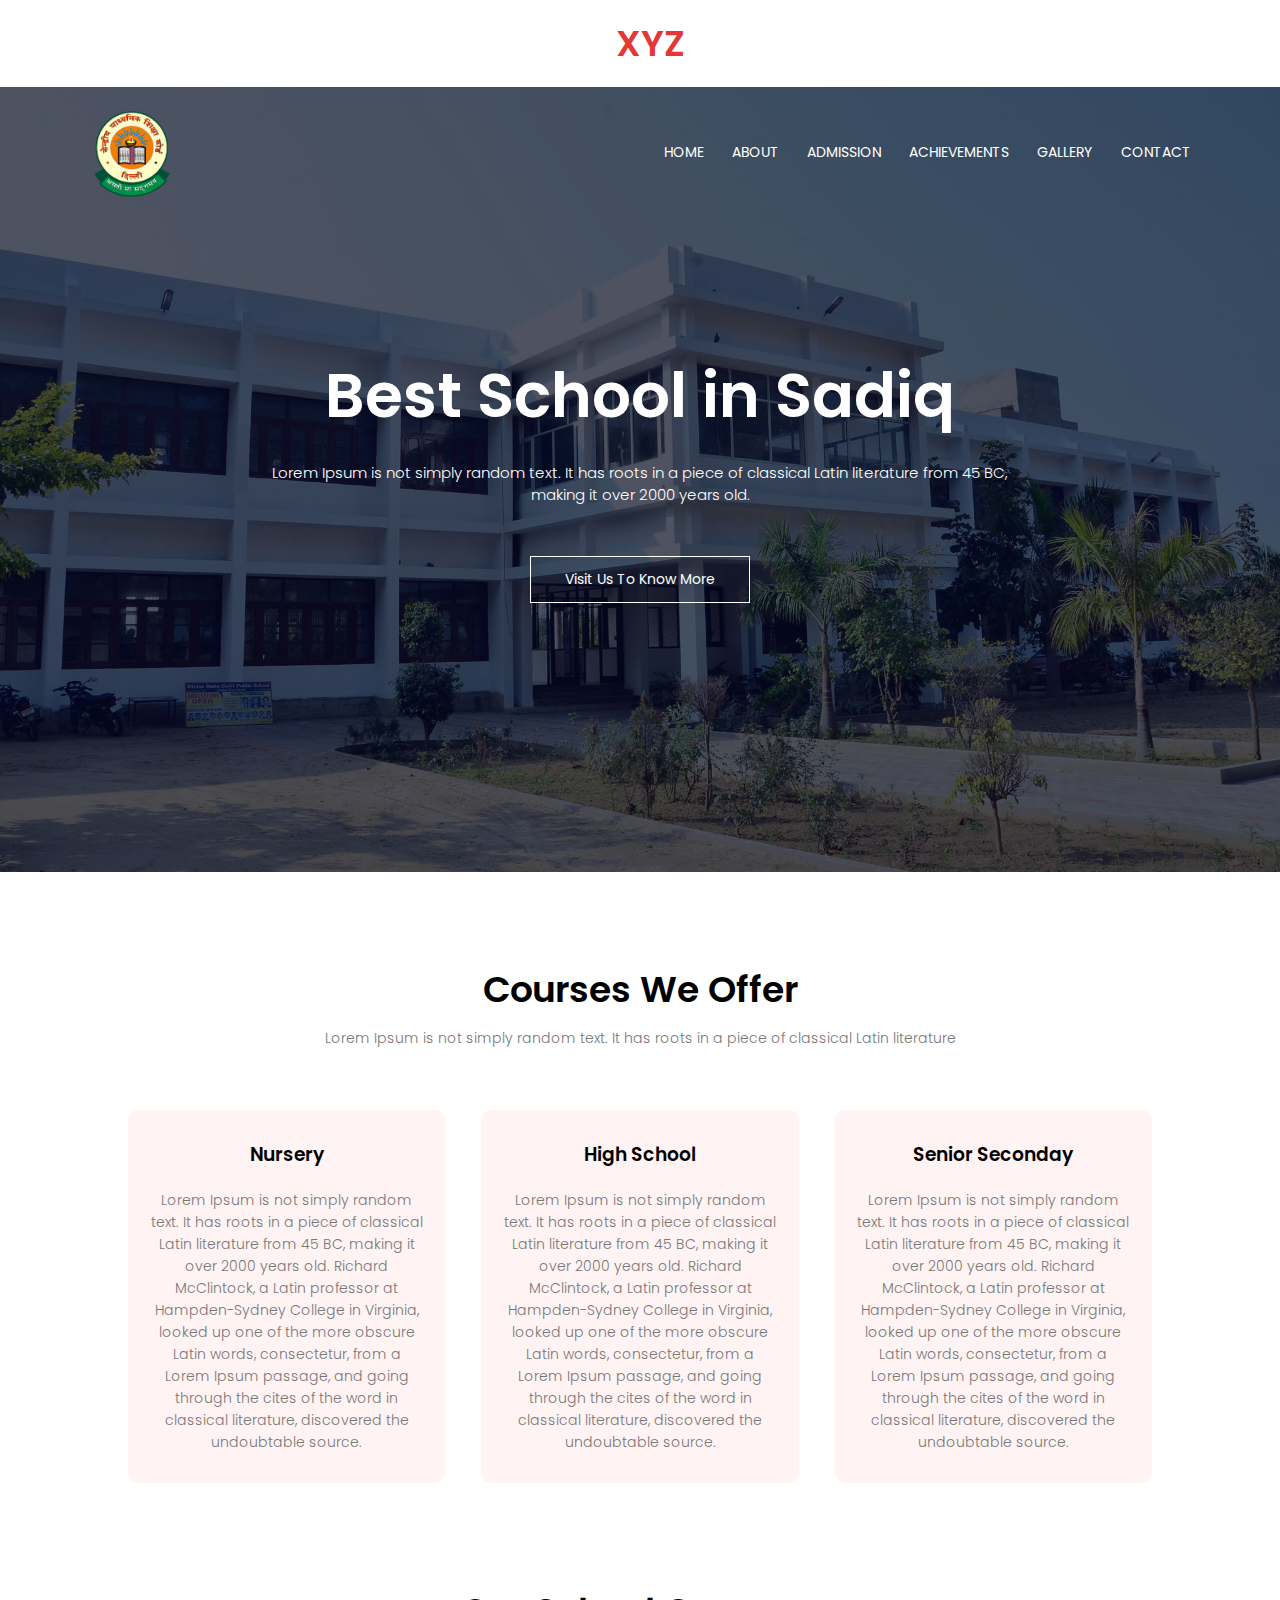
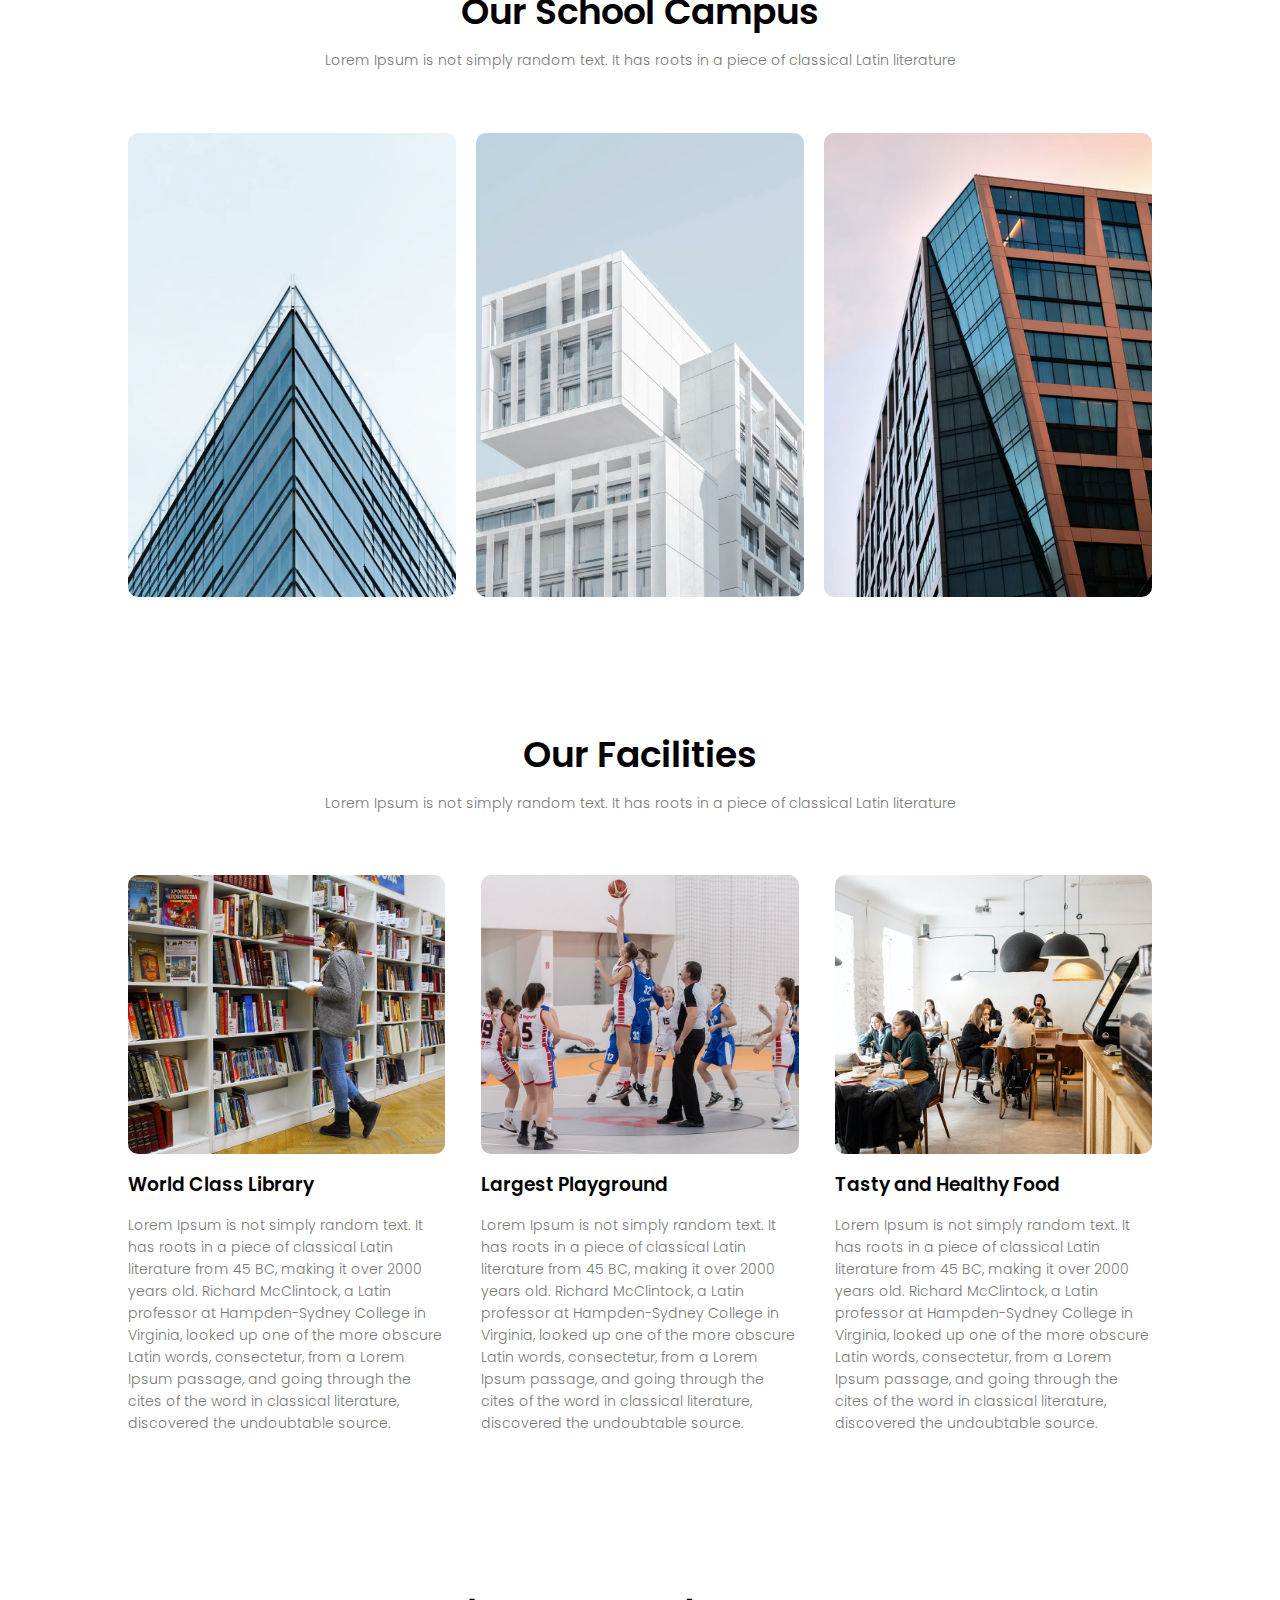
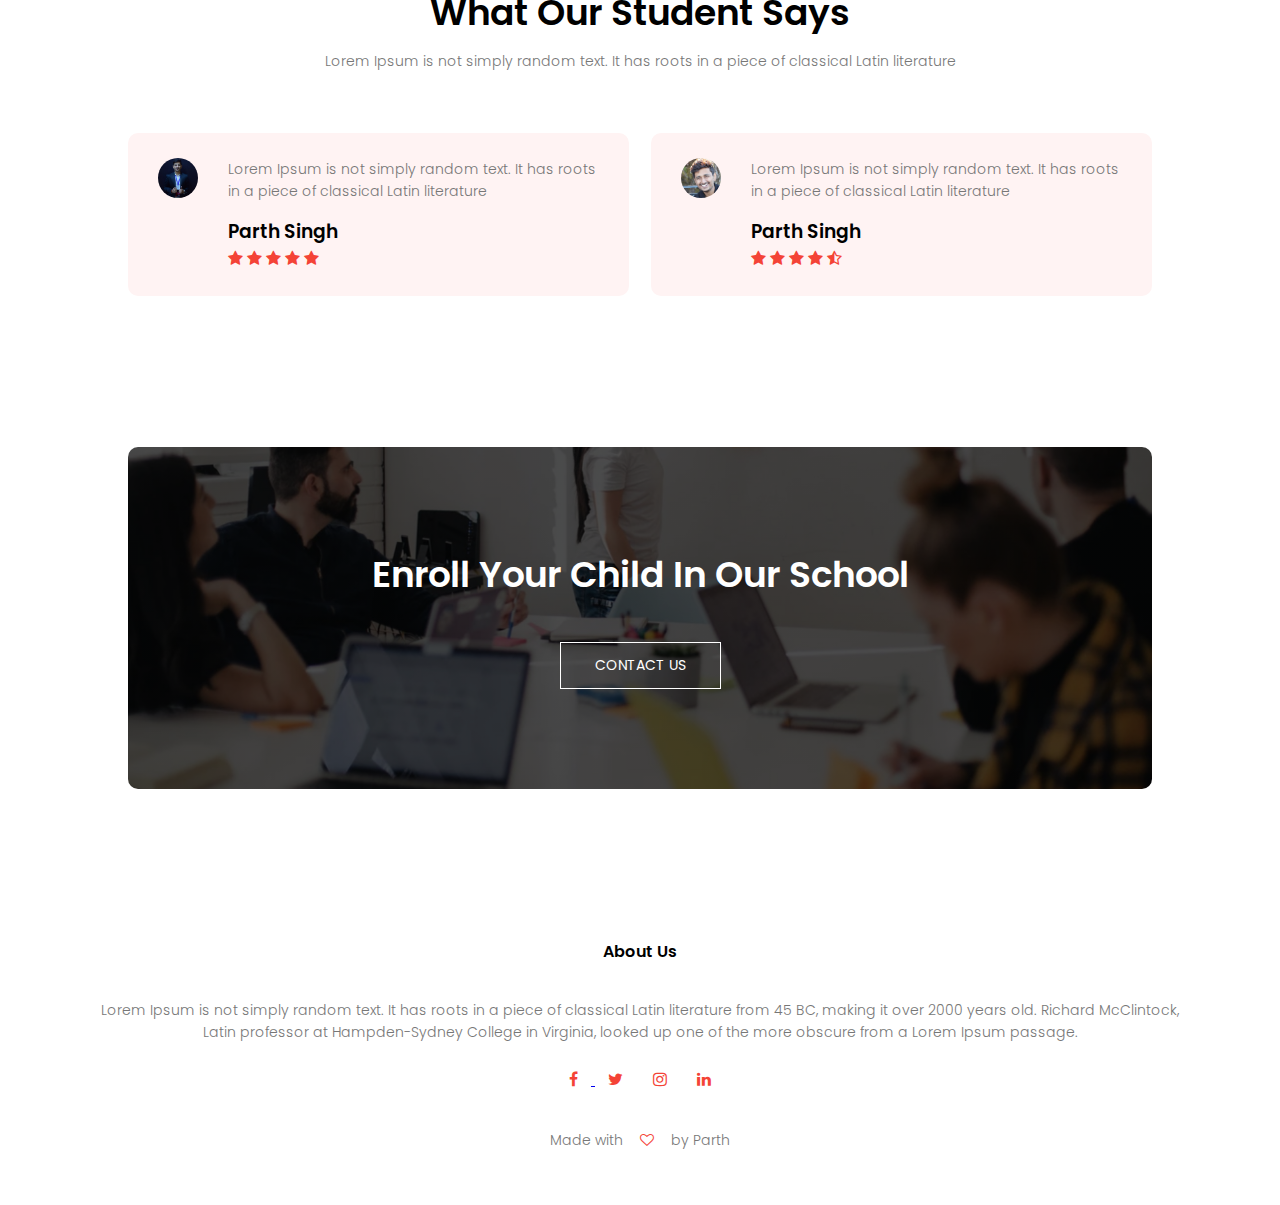
<file: index.html>
<html lang="en">
<head>
    <meta charset="UTF-8">
    <meta http-equiv="X-UA-Compatible" content="IE=edge">
    <meta name="viewport" content="width=device-width, initial-scale=1.0">
    <title>School Website</title>
    <link rel="stylesheet" href="style.css">
    <link rel="preconnect" href="https://fonts.googleapis.com">
<link rel="preconnect" href="https://fonts.gstatic.com" crossorigin>
<link href="https://fonts.googleapis.com/css2?family=Poppins:wght@100;200;300;400;600;700&display=swap" rel="stylesheet">
<link rel="stylesheet" href="https://stackpath.bootstrapcdn.com/font-awesome/4.7.0/css/font-awesome.min.css">
</head>
<body>
    <header>
        <h1>XYZ</h1>
    </header>

    <section class="header">
        <nav>
            <a href="index.html"><img src="images/logo1.png"></a>
            <div class="nav-links" id="navLinks">
                <i class="fa fa-times" onclick="hideMenu()"></i>
                <ul>
                    <li><a href="index.html">HOME</a></li>
                    <li><a href="about us.html">ABOUT</a></li>
                    <li><a href="admission.html">ADMISSION</a></li>
                    <li><a href="achievements.html">ACHIEVEMENTS</a></li>
                    <li><a href="">GALLERY</a></li>
                    <li><a href="contact.html">CONTACT</a></li>


                </ul>
            </div>
            <i class="fa fa-bars" onclick="showMenu()"></i>
        </nav>

<div class="text-box">
    <h1>Best School in Sadiq</h1>
    <p>Lorem Ipsum is not simply random text. It has roots in a piece of classical 
       Latin literature from 45 BC,<br> making it over 2000 years old.
    </p>
    <a href="" class="visit-btn">Visit Us To Know More</a>
</div>

</section>

<!--------Course--------->

<section class="course">
    <h1>Courses We Offer</h1>
    <p>Lorem Ipsum is not simply random text. It has roots in a piece of classical Latin literature</p>
    <div class="row">
        <div class="course-col">
            <h3>Nursery</h3>
            <p>Lorem Ipsum is not simply random text. It has roots in a piece of classical Latin literature from 45 BC, making it over 2000 years old. Richard McClintock, a Latin professor at 
                Hampden-Sydney College in Virginia, looked up one of the more obscure Latin words, consectetur, from a 
                Lorem Ipsum passage, and going through the cites of the word in classical literature, discovered the 
                undoubtable source.</p>
        </div>
        <div class="course-col">
            <h3>High School</h3>
            <p>Lorem Ipsum is not simply random text. It has roots in a piece of classical Latin literature from 45 BC, making it over 2000 years old. Richard McClintock, a Latin professor at 
                Hampden-Sydney College in Virginia, looked up one of the more obscure Latin words, consectetur, from a 
                Lorem Ipsum passage, and going through the cites of the word in classical literature, discovered the 
                undoubtable source.</p>
        </div>
        <div class="course-col">
            <h3>Senior Seconday</h3>
            <p>Lorem Ipsum is not simply random text. It has roots in a piece of classical Latin literature from 45 BC, making it over 2000 years old. Richard McClintock, a Latin professor at 
                Hampden-Sydney College in Virginia, looked up one of the more obscure Latin words, consectetur, from a 
                Lorem Ipsum passage, and going through the cites of the word in classical literature, discovered the 
                undoubtable source.</p>
        </div>
    </div>
</section>

<!--------campus-------->

<section class="campus">
    <h1>Our School Campus</h1>
    <p>Lorem Ipsum is not simply random text. It has roots in a piece of classical Latin literature</p>

    <div class="row">
        <div class="campus-col">
            <img src="images/london1.png">
            <div class="layer">
                <h3>ROORKEE</h3>
            </div>
        </div>
        <div class="campus-col">
            <img src="images/washington.png">
            <div class="layer">
                <h3>DELHI</h3>
            </div>
        </div>
        <div class="campus-col">
            <img src="images/newyork.png">
            <div class="layer">
                <h3>BOMBAY</h3>
            </div>
        </div>
    </div>
</section>

<!------Facilities------->

<section class="facilities">
    <h1>Our Facilities</h1>
    <p>Lorem Ipsum is not simply random text. It has roots in a piece of classical Latin literature</p>

    <div class="row">
        <div class="facilities-col">
            <img src="images/library.png">
            <h3>World Class Library</h3>
            <p>Lorem Ipsum is not simply random text. It has roots in a piece of classical Latin literature from 45 BC, making it over 2000 years old. Richard McClintock, a Latin professor at 
                Hampden-Sydney College in Virginia, looked up one of the more obscure Latin words, consectetur, from a 
                Lorem Ipsum passage, and going through the cites of the word in classical literature, discovered the 
                undoubtable source.</p>
        </div>
        <div class="facilities-col">
            <img src="images/basketball.png">
            <h3>Largest Playground</h3>
            <p>Lorem Ipsum is not simply random text. It has roots in a piece of classical Latin literature from 45 BC, making it over 2000 years old. Richard McClintock, a Latin professor at 
                Hampden-Sydney College in Virginia, looked up one of the more obscure Latin words, consectetur, from a 
                Lorem Ipsum passage, and going through the cites of the word in classical literature, discovered the 
                undoubtable source.</p>
        </div>
        <div class="facilities-col">
            <img src="images/cafeteria.png">
            <h3>Tasty and Healthy Food</h3>
            <p>Lorem Ipsum is not simply random text. It has roots in a piece of classical Latin literature from 45 BC, making it over 2000 years old. Richard McClintock, a Latin professor at 
                Hampden-Sydney College in Virginia, looked up one of the more obscure Latin words, consectetur, from a 
                Lorem Ipsum passage, and going through the cites of the word in classical literature, discovered the 
                undoubtable source.</p>
        </div>
    </div>
</section>

<!------Testimonials----->

<section class="testimonials">
    <h1>What Our Student Says</h1>
    <p>Lorem Ipsum is not simply random text. 
       It has roots in a piece of classical 
       Latin literature</p>
    <div class="row">
        <div class="testimonial-col">
            <img src="images/user1.jpeg">
            <div>
                <p>Lorem Ipsum is not simply random text. 
                It has roots in a piece of classical 
                Latin literature</p>
                <h3>Parth Singh</h3>
                <i class="fa fa-star"></i>
                <i class="fa fa-star"></i>
                <i class="fa fa-star"></i>
                <i class="fa fa-star"></i>
                <i class="fa fa-star"></i>
            </div>
        </div>
        <div class="testimonial-col">
            <img src="images/user2.jpg">
            <div>
                <p>Lorem Ipsum is not simply random text. 
                It has roots in a piece of classical 
                Latin literature</p>
                <h3>Parth Singh</h3>
                <i class="fa fa-star"></i>
                <i class="fa fa-star"></i>
                <i class="fa fa-star"></i>
                <i class="fa fa-star"></i>
                <i class="fa fa-star-half-o"></i>
            </div>
        </div>
    </div>
</section>

<!----------Call to Action--------->

<section class="cta">
    <h1>Enroll Your Child In Our School</h1>
    <a href="contact.html" class="visit-btn">CONTACT US</a>
</section>

<!--------Footer--------->

<section class="footer">
    <h4>About Us</h4>
    <p>Lorem Ipsum is not simply random text. It has roots in a piece of classical Latin literature from 45 BC, 
        making it over 2000 years old. Richard McClintock,<br>Latin professor at 
        Hampden-Sydney College in Virginia, looked up one of the more obscure from a 
        Lorem Ipsum passage.</p>
        <div class="icons">
            <a href="https://www.facebook.com/Divine-Mata-Gujri-Public-School-Sadiq-582546075471408/" target="_blank">
            <i class="fa fa-facebook"></i>
            </a>
            <i class="fa fa-twitter"></i>
            <i class="fa fa-instagram"></i>
            <i class="fa fa-linkedin"></i>
        </div>
        <p>Made with <i class="fa fa-heart-o"></i> by Parth</p>
</section>

<!------Java Script------>

<script>
    var navLinks = document.getElementById("navLinks");

    function showMenu() {
        navLinks.style.right = "0";
    }
    function hideMenu() {
        navLinks.style.right = "-200px";
    }

</script>

</body>
</html>
</file>
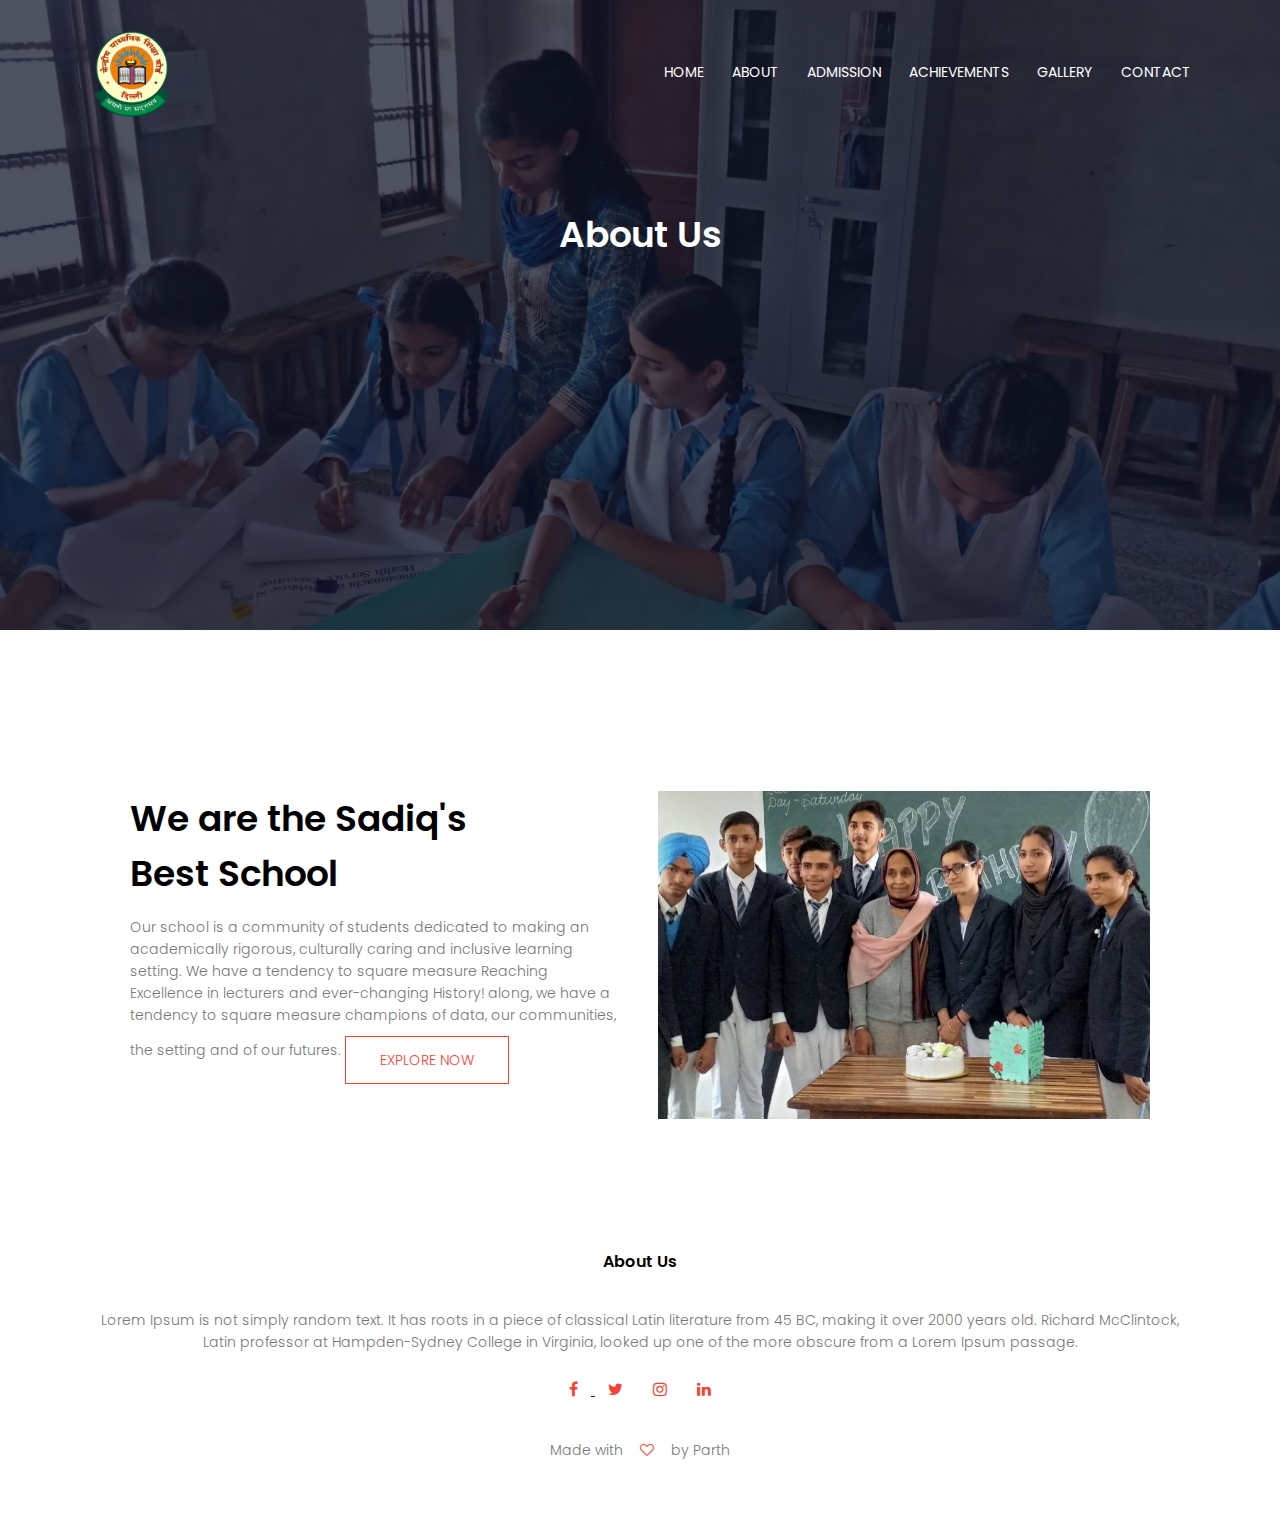
<file: about us.html>
<html lang="en">
<head>
    <meta charset="UTF-8">
    <meta http-equiv="X-UA-Compatible" content="IE=edge">
    <meta name="viewport" content="width=device-width, initial-scale=1.0">
    <title>School Website</title>
    <link rel="stylesheet" href="style.css">
    <link rel="preconnect" href="https://fonts.googleapis.com">
<link rel="preconnect" href="https://fonts.gstatic.com" crossorigin>
<link href="https://fonts.googleapis.com/css2?family=Poppins:wght@100;200;300;400;600;700&display=swap" rel="stylesheet">
<link rel="stylesheet" href="https://stackpath.bootstrapcdn.com/font-awesome/4.7.0/css/font-awesome.min.css">
</head>
<body>
   

    <section class="sub-header">
        <nav>
            <a href="index.html"><img src="images/logo1.png"></a>
            <div class="nav-links" id="navLinks">
                <i class="fa fa-times" onclick="hideMenu()"></i>
                <ul>
                    <li><a href="index.html">HOME</a></li>
                    <li><a href="about us.html">ABOUT</a></li>
                    <li><a href="admission.html">ADMISSION</a></li>
                    <li><a href="achievements.html">ACHIEVEMENTS</a></li>
                    <li><a href="">GALLERY</a></li>
                    <li><a href="contact.html">CONTACT</a></li>


                </ul>
            </div>
            <i class="fa fa-bars" onclick="showMenu()"></i>
        </nav>
        <h1>About Us</h1>
</section>

<!------- about us content------>

<section class="about-us">

    <div class="row">
        <div class="about-col">
            <h1>We are the Sadiq's<br> Best School</h1>
            <p> Our school is a community of students dedicated to making an academically rigorous, culturally caring and inclusive learning setting. 
                We have a tendency to square measure Reaching Excellence in lecturers and ever-changing History! along, we have a tendency to square
                measure champions of data, our communities, the setting and of our futures.
                <a href="" class="visit-btn red-btn">EXPLORE NOW</a>
        </div>
        <div class="about-col">
            <img src="images/about4.jpg">
        </div>
            
    </div>
</section>


<!--------Footer--------->

<section class="footer">
    <h4>About Us</h4>
    <p>Lorem Ipsum is not simply random text. It has roots in a piece of classical Latin literature from 45 BC, 
        making it over 2000 years old. Richard McClintock,<br>Latin professor at 
        Hampden-Sydney College in Virginia, looked up one of the more obscure from a 
        Lorem Ipsum passage.</p>
        <div class="icons">
            <a href="https://www.facebook.com/Divine-Mata-Gujri-Public-School-Sadiq-582546075471408/" target="_blank">
                <i class="fa fa-facebook"></i>
                </a>
            <i class="fa fa-twitter"></i>
            <i class="fa fa-instagram"></i>
            <i class="fa fa-linkedin"></i>
        </div>
        <p>Made with <i class="fa fa-heart-o"></i> by Parth</p>
</section>

<!------Java Script------>

<script>
    var navLinks = document.getElementById("navLinks");

    function showMenu() {
        navLinks.style.right = "0";
    }
    function hideMenu() {
        navLinks.style.right = "-200px";
    }

</script>

</body>
</html>
</file>
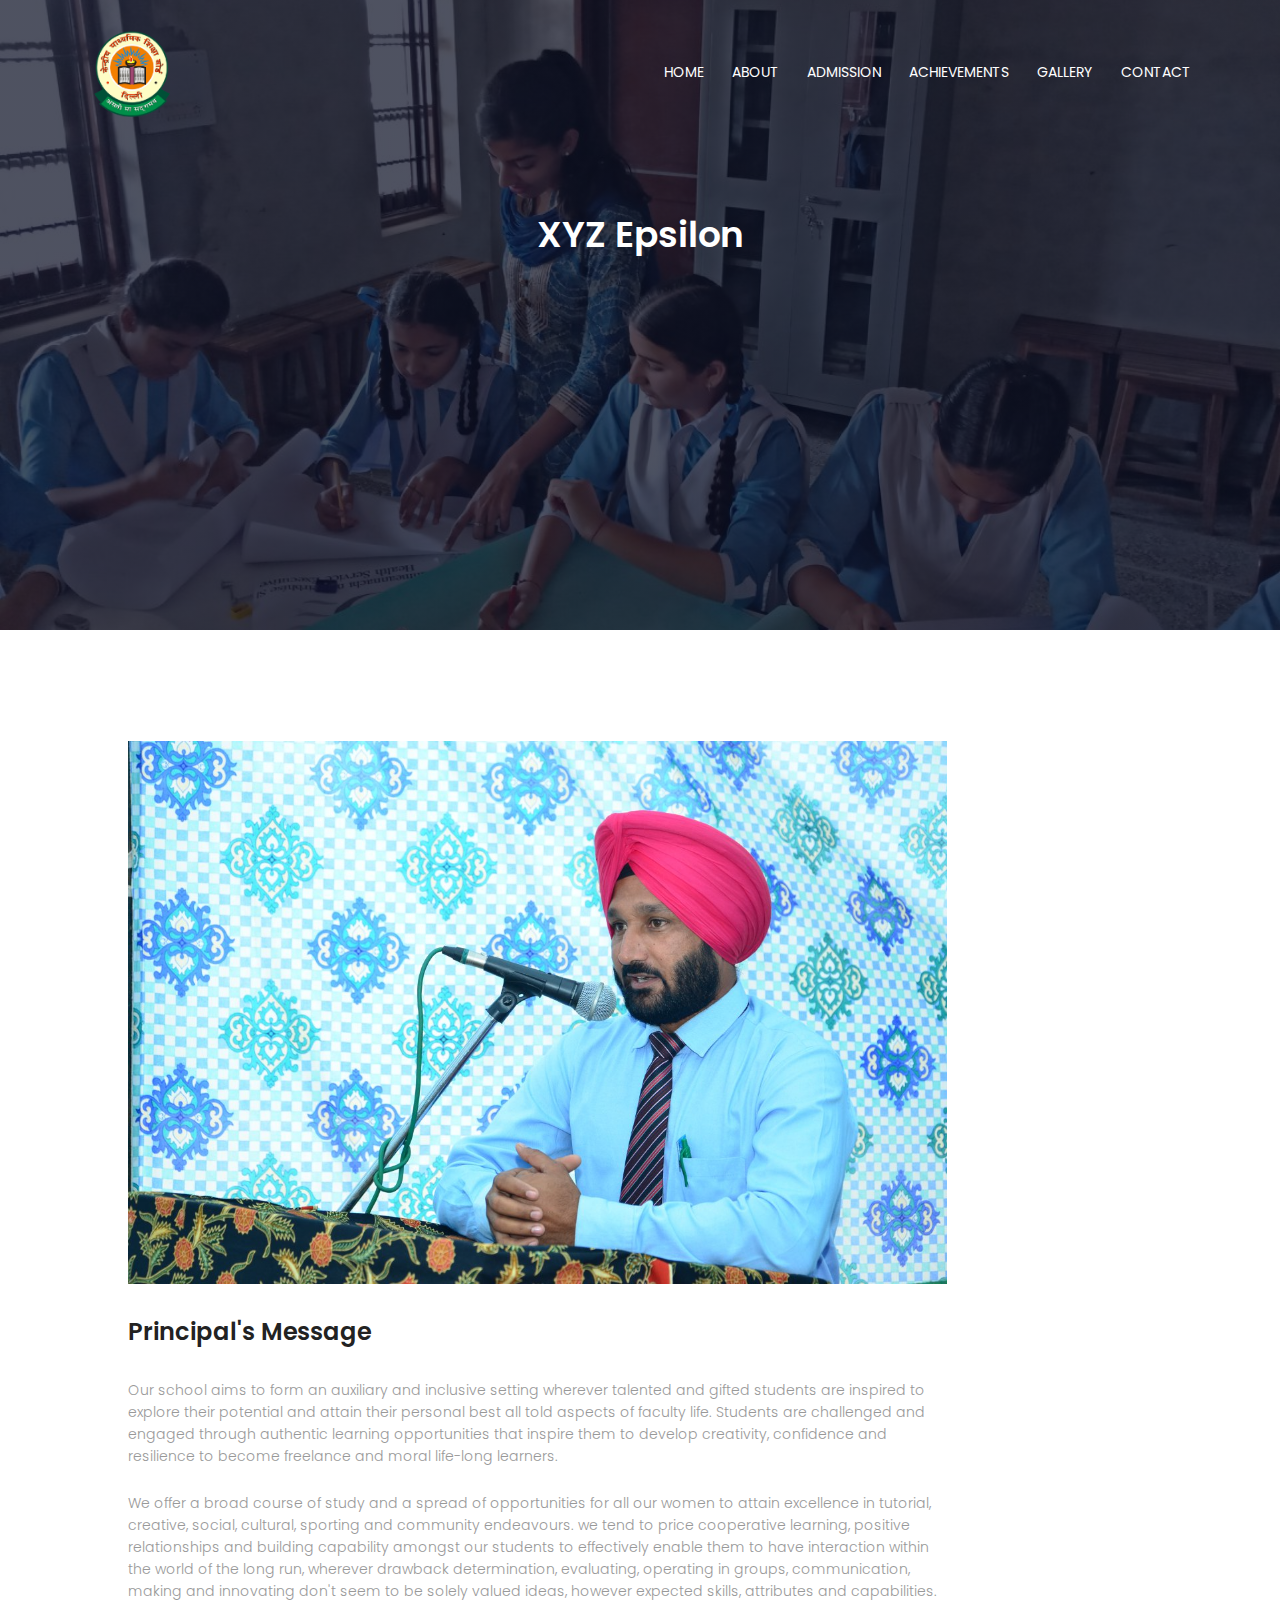
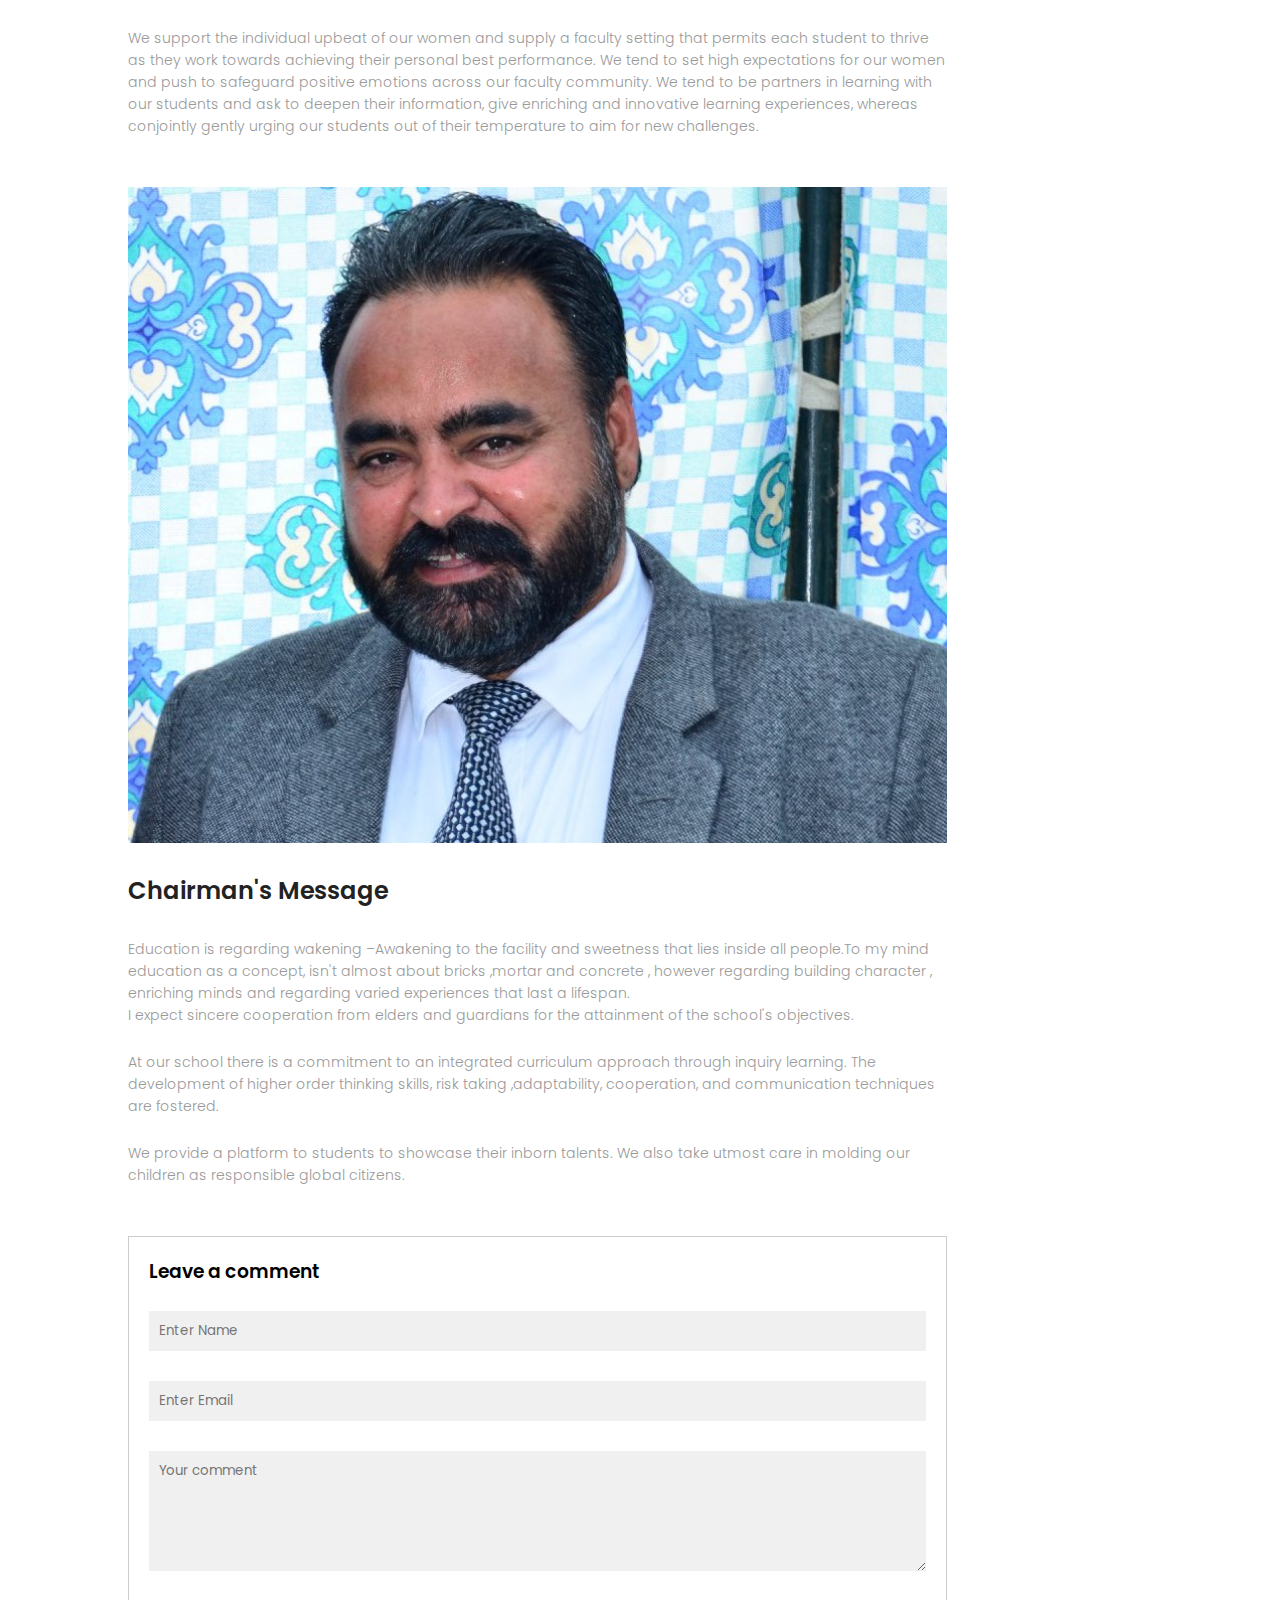
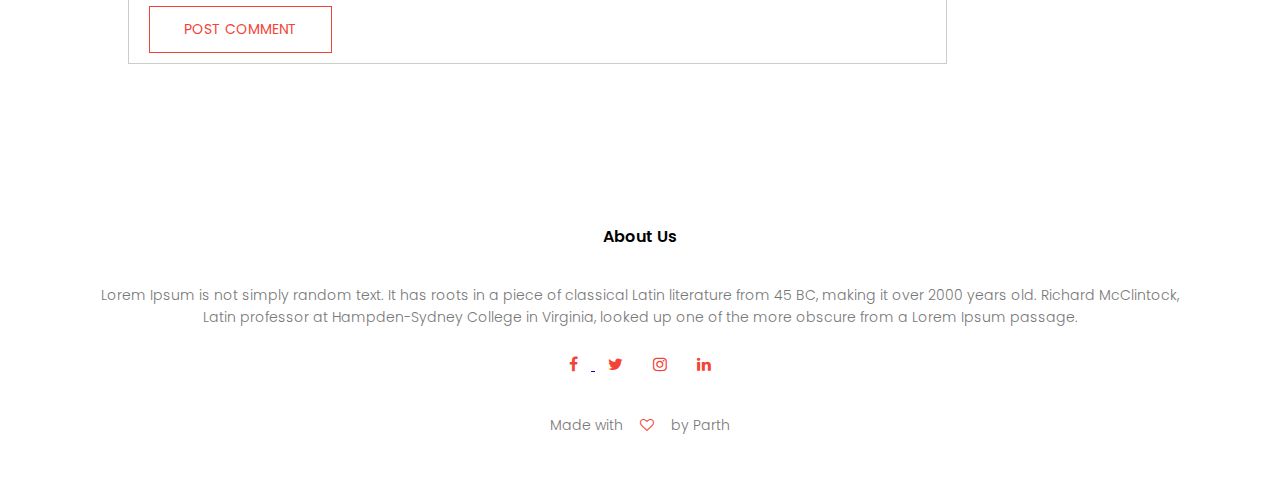
<file: achievements.html>
<html lang="en">
<head>
    <meta charset="UTF-8">
    <meta http-equiv="X-UA-Compatible" content="IE=edge">
    <meta name="viewport" content="width=device-width, initial-scale=1.0">
    <title>School Website</title>
    <link rel="stylesheet" href="style.css">
    <link rel="preconnect" href="https://fonts.googleapis.com">
<link rel="preconnect" href="https://fonts.gstatic.com" crossorigin>
<link href="https://fonts.googleapis.com/css2?family=Poppins:wght@100;200;300;400;600;700&display=swap" rel="stylesheet">
<link rel="stylesheet" href="https://stackpath.bootstrapcdn.com/font-awesome/4.7.0/css/font-awesome.min.css">
</head>
<body>
   

    <section class="sub-header">
        <nav>
            <a href="index.html"><img src="images/logo1.png"></a>
            <div class="nav-links" id="navLinks">
                <i class="fa fa-times" onclick="hideMenu()"></i>
                <ul>
                    <li><a href="index.html">HOME</a></li>
                    <li><a href="about us.html">ABOUT</a></li>
                    <li><a href="admission.html">ADMISSION</a></li>
                    <li><a href="achievements.html">ACHIEVEMENTS</a></li>
                    <li><a href="">GALLERY</a></li>
                    <li><a href="contact.html">CONTACT</a></li>


                </ul>
            </div>
            <i class="fa fa-bars" onclick="showMenu()"></i>
        </nav>
        <h1>XYZ Epsilon </h1>
</section>

<!--------bog page content-------->

<section class="blog-content">

    <div class="row">
        <div class="blog-left">
            <img src="images/Principal.jpg">
            <h2>Principal's Message</h2>
            <p>Our school aims to form an auxiliary and inclusive setting wherever talented and gifted students
                are inspired to explore their potential and attain their personal best all told aspects of faculty life.
                Students are challenged and engaged through authentic learning opportunities that inspire them
                to develop creativity, confidence and resilience to become freelance and moral life-long
                learners.</p>
                <br>
                <p>We offer a broad course of study and a spread of opportunities for all our women to attain
                excellence in tutorial, creative, social, cultural, sporting and community endeavours. we tend to
                price cooperative learning, positive relationships and building capability amongst our students to
                effectively enable them to have interaction within the world of the long run, wherever drawback
                determination, evaluating, operating in groups, communication, making and innovating don't
                seem to be solely valued ideas, however expected skills, attributes and capabilities.</p>
                <br>
                <p>We support the individual upbeat of our women and supply a faculty setting that permits each
                student to thrive as they work towards achieving their personal best performance. We tend to
                set high expectations for our women and push to safeguard positive emotions across our faculty
                community. We tend to be partners in learning with our students and ask to deepen their
                information, give enriching and innovative learning experiences, whereas conjointly gently
                urging our students out of their temperature to aim for new challenges.
            </p>
            <br>
            <br>
            <img src="images/chairman.jpg">
            <h2>Chairman's Message</h2>
            <p>Education is regarding wakening –Awakening to the facility and sweetness that lies inside all
                people.To my mind education as a concept, isn't almost about bricks ,mortar and concrete , however
                regarding building character , enriching minds and regarding varied experiences that last a
                lifespan.
                <br>
                <p>I expect sincere cooperation from elders and guardians for the attainment of the school's
                    objectives.</p>
                <br>
                <p>At our school there is a commitment to an integrated curriculum approach through inquiry
                    learning. The development of higher order thinking skills, risk taking ,adaptability, cooperation,
                    and communication techniques are fostered.</p>
                <br>
                <p>We provide a platform to students to showcase their inborn talents. We also take utmost care in
                    molding our children as responsible global citizens.</p>

                <div class="comment-box">

                    <h3>Leave a comment</h3>

                    <form class="comment-form">
                        <input type="text" placeholder="Enter Name">
                        <input type="email" placeholder="Enter Email">
                        <textarea rows="5" placeholder="Your comment"></textarea>
                        <button type="submit" class="visit-btn red-btn">POST COMMENT</button>
                    </form>

                </div>
        </div>
        <!-------
        <div class="blog-right">
            <h3>Post Categories</h3>
            <div>
                <span>Business Analytics</span>
                <span>21</span>
            </div>
            <div>
                <span>Data Science</span>
                <span>28</span>
            </div>
            <div>
                <span>Machine Learning</span>
                <span>15</span>
            </div>
            <div>
                <span>Computer Science</span>
                <span>34</span>
            </div>
            <div>
                <span>AutoCAD</span>
                <span>42</span>
            </div>
            <div>
                <span>Journalism</span>
                <span>22</span>
            </div>
            <div>
                <span>Commerce</span>
                <span>30</span>
            </div>
        </div> ----------->
    </div>
</section>

<!--------Footer--------->

<section class="footer">
    <h4>About Us</h4>
    <p>Lorem Ipsum is not simply random text. It has roots in a piece of classical Latin literature from 45 BC, 
        making it over 2000 years old. Richard McClintock,<br>Latin professor at 
        Hampden-Sydney College in Virginia, looked up one of the more obscure from a 
        Lorem Ipsum passage.</p>
        <div class="icons">
            <a href="https://www.facebook.com/Divine-Mata-Gujri-Public-School-Sadiq-582546075471408/" target="_blank">
                <i class="fa fa-facebook"></i>
                </a>
            <i class="fa fa-twitter"></i>
            <i class="fa fa-instagram"></i>
            <i class="fa fa-linkedin"></i>
        </div>
        <p>Made with <i class="fa fa-heart-o"></i> by Parth</p>
</section>

<!------Java Script------>

<script>
    var navLinks = document.getElementById("navLinks");

    function showMenu() {
        navLinks.style.right = "0";
    }
    function hideMenu() {
        navLinks.style.right = "-200px";
    }

</script>

</body>
</html>
</file>
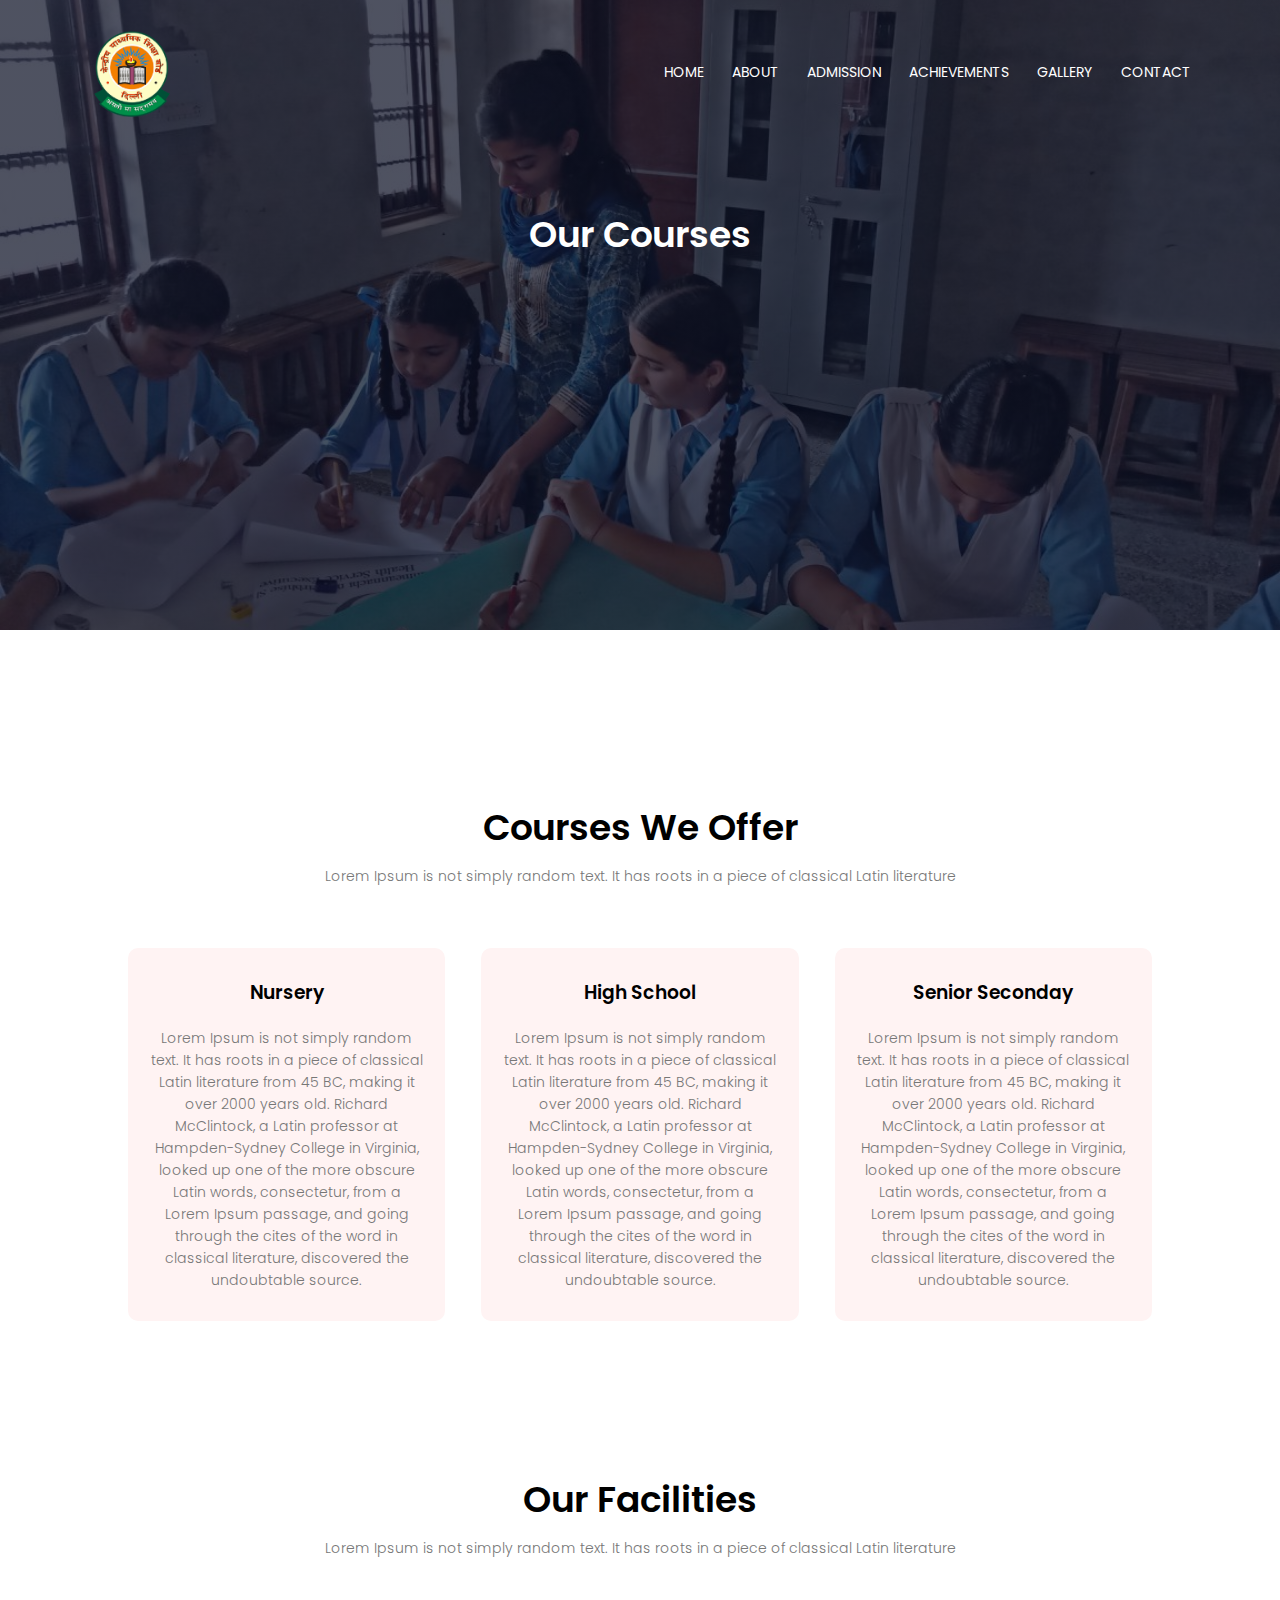
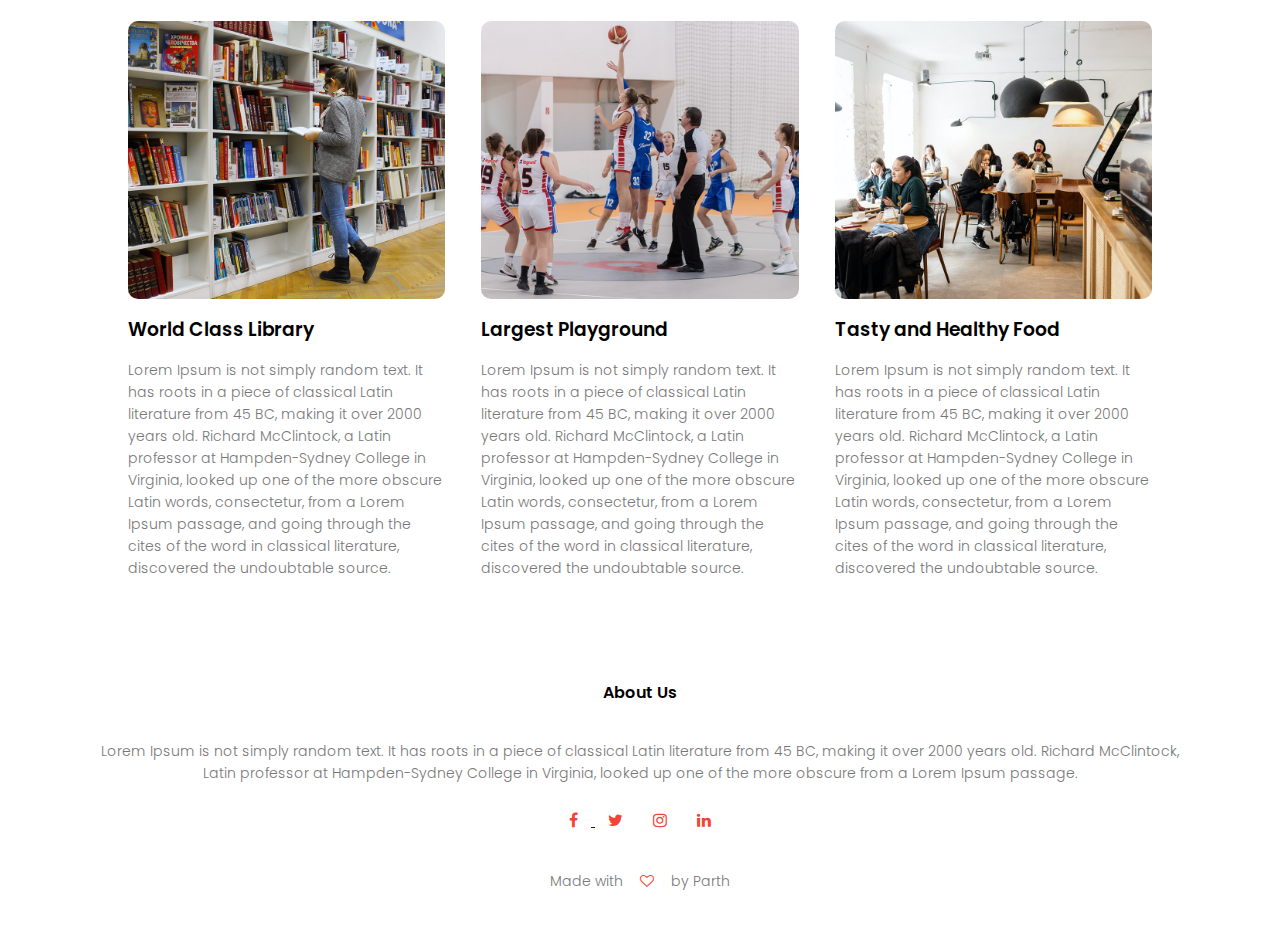
<file: admission.html>
<html lang="en">
<head>
    <meta charset="UTF-8">
    <meta http-equiv="X-UA-Compatible" content="IE=edge">
    <meta name="viewport" content="width=device-width, initial-scale=1.0">
    <title>School Website</title>
    <link rel="stylesheet" href="style.css">
    <link rel="preconnect" href="https://fonts.googleapis.com">
<link rel="preconnect" href="https://fonts.gstatic.com" crossorigin>
<link href="https://fonts.googleapis.com/css2?family=Poppins:wght@100;200;300;400;600;700&display=swap" rel="stylesheet">
<link rel="stylesheet" href="https://stackpath.bootstrapcdn.com/font-awesome/4.7.0/css/font-awesome.min.css">
</head>
<body>
   

    <section class="sub-header">
        <nav>
            <a href="index.html"><img src="images/logo1.png"></a>
            <div class="nav-links" id="navLinks">
                <i class="fa fa-times" onclick="hideMenu()"></i>
                <ul>
                    <li><a href="index.html">HOME</a></li>
                    <li><a href="about us.html">ABOUT</a></li>
                    <li><a href="admission.html">ADMISSION</a></li>
                    <li><a href="achievements.html">ACHIEVEMENTS</a></li>
                    <li><a href="">GALLERY</a></li>
                    <li><a href="contact.html">CONTACT</a></li>


                </ul>
            </div>
            <i class="fa fa-bars" onclick="showMenu()"></i>
        </nav>
        <h1>Our Courses</h1>
</section>

<!--------Course--------->

<section class="course">
    <h1>Courses We Offer</h1>
    <p>Lorem Ipsum is not simply random text. It has roots in a piece of classical Latin literature</p>
    <div class="row">
        <div class="course-col">
            <h3>Nursery</h3>
            <p>Lorem Ipsum is not simply random text. It has roots in a piece of classical Latin literature from 45 BC, making it over 2000 years old. Richard McClintock, a Latin professor at 
                Hampden-Sydney College in Virginia, looked up one of the more obscure Latin words, consectetur, from a 
                Lorem Ipsum passage, and going through the cites of the word in classical literature, discovered the 
                undoubtable source.</p>
        </div>
        <div class="course-col">
            <h3>High School</h3>
            <p>Lorem Ipsum is not simply random text. It has roots in a piece of classical Latin literature from 45 BC, making it over 2000 years old. Richard McClintock, a Latin professor at 
                Hampden-Sydney College in Virginia, looked up one of the more obscure Latin words, consectetur, from a 
                Lorem Ipsum passage, and going through the cites of the word in classical literature, discovered the 
                undoubtable source.</p>
        </div>
        <div class="course-col">
            <h3>Senior Seconday</h3>
            <p>Lorem Ipsum is not simply random text. It has roots in a piece of classical Latin literature from 45 BC, making it over 2000 years old. Richard McClintock, a Latin professor at 
                Hampden-Sydney College in Virginia, looked up one of the more obscure Latin words, consectetur, from a 
                Lorem Ipsum passage, and going through the cites of the word in classical literature, discovered the 
                undoubtable source.</p>
        </div>
    </div>
</section>

<!------Facilities------->

<section class="facilities">
    <h1>Our Facilities</h1>
    <p>Lorem Ipsum is not simply random text. It has roots in a piece of classical Latin literature</p>

    <div class="row">
        <div class="facilities-col">
            <img src="images/library.png">
            <h3>World Class Library</h3>
            <p>Lorem Ipsum is not simply random text. It has roots in a piece of classical Latin literature from 45 BC, making it over 2000 years old. Richard McClintock, a Latin professor at 
                Hampden-Sydney College in Virginia, looked up one of the more obscure Latin words, consectetur, from a 
                Lorem Ipsum passage, and going through the cites of the word in classical literature, discovered the 
                undoubtable source.</p>
        </div>
        <div class="facilities-col">
            <img src="images/basketball.png">
            <h3>Largest Playground</h3>
            <p>Lorem Ipsum is not simply random text. It has roots in a piece of classical Latin literature from 45 BC, making it over 2000 years old. Richard McClintock, a Latin professor at 
                Hampden-Sydney College in Virginia, looked up one of the more obscure Latin words, consectetur, from a 
                Lorem Ipsum passage, and going through the cites of the word in classical literature, discovered the 
                undoubtable source.</p>
        </div>
        <div class="facilities-col">
            <img src="images/cafeteria.png">
            <h3>Tasty and Healthy Food</h3>
            <p>Lorem Ipsum is not simply random text. It has roots in a piece of classical Latin literature from 45 BC, making it over 2000 years old. Richard McClintock, a Latin professor at 
                Hampden-Sydney College in Virginia, looked up one of the more obscure Latin words, consectetur, from a 
                Lorem Ipsum passage, and going through the cites of the word in classical literature, discovered the 
                undoubtable source.</p>
        </div>
    </div>
</section>


<!--------Footer--------->

<section class="footer">
    <h4>About Us</h4>
    <p>Lorem Ipsum is not simply random text. It has roots in a piece of classical Latin literature from 45 BC, 
        making it over 2000 years old. Richard McClintock,<br>Latin professor at 
        Hampden-Sydney College in Virginia, looked up one of the more obscure from a 
        Lorem Ipsum passage.</p>
        <div class="icons">
            <a href="https://www.facebook.com/Divine-Mata-Gujri-Public-School-Sadiq-582546075471408/" target="_blank">
                <i class="fa fa-facebook"></i>
                </a>
            <i class="fa fa-twitter"></i>
            <i class="fa fa-instagram"></i>
            <i class="fa fa-linkedin"></i>
        </div>
        <p>Made with <i class="fa fa-heart-o"></i> by Parth</p>
</section>

<!------Java Script------>

<script>
    var navLinks = document.getElementById("navLinks");

    function showMenu() {
        navLinks.style.right = "0";
    }
    function hideMenu() {
        navLinks.style.right = "-200px";
    }

</script>

</body>
</html>
</file>
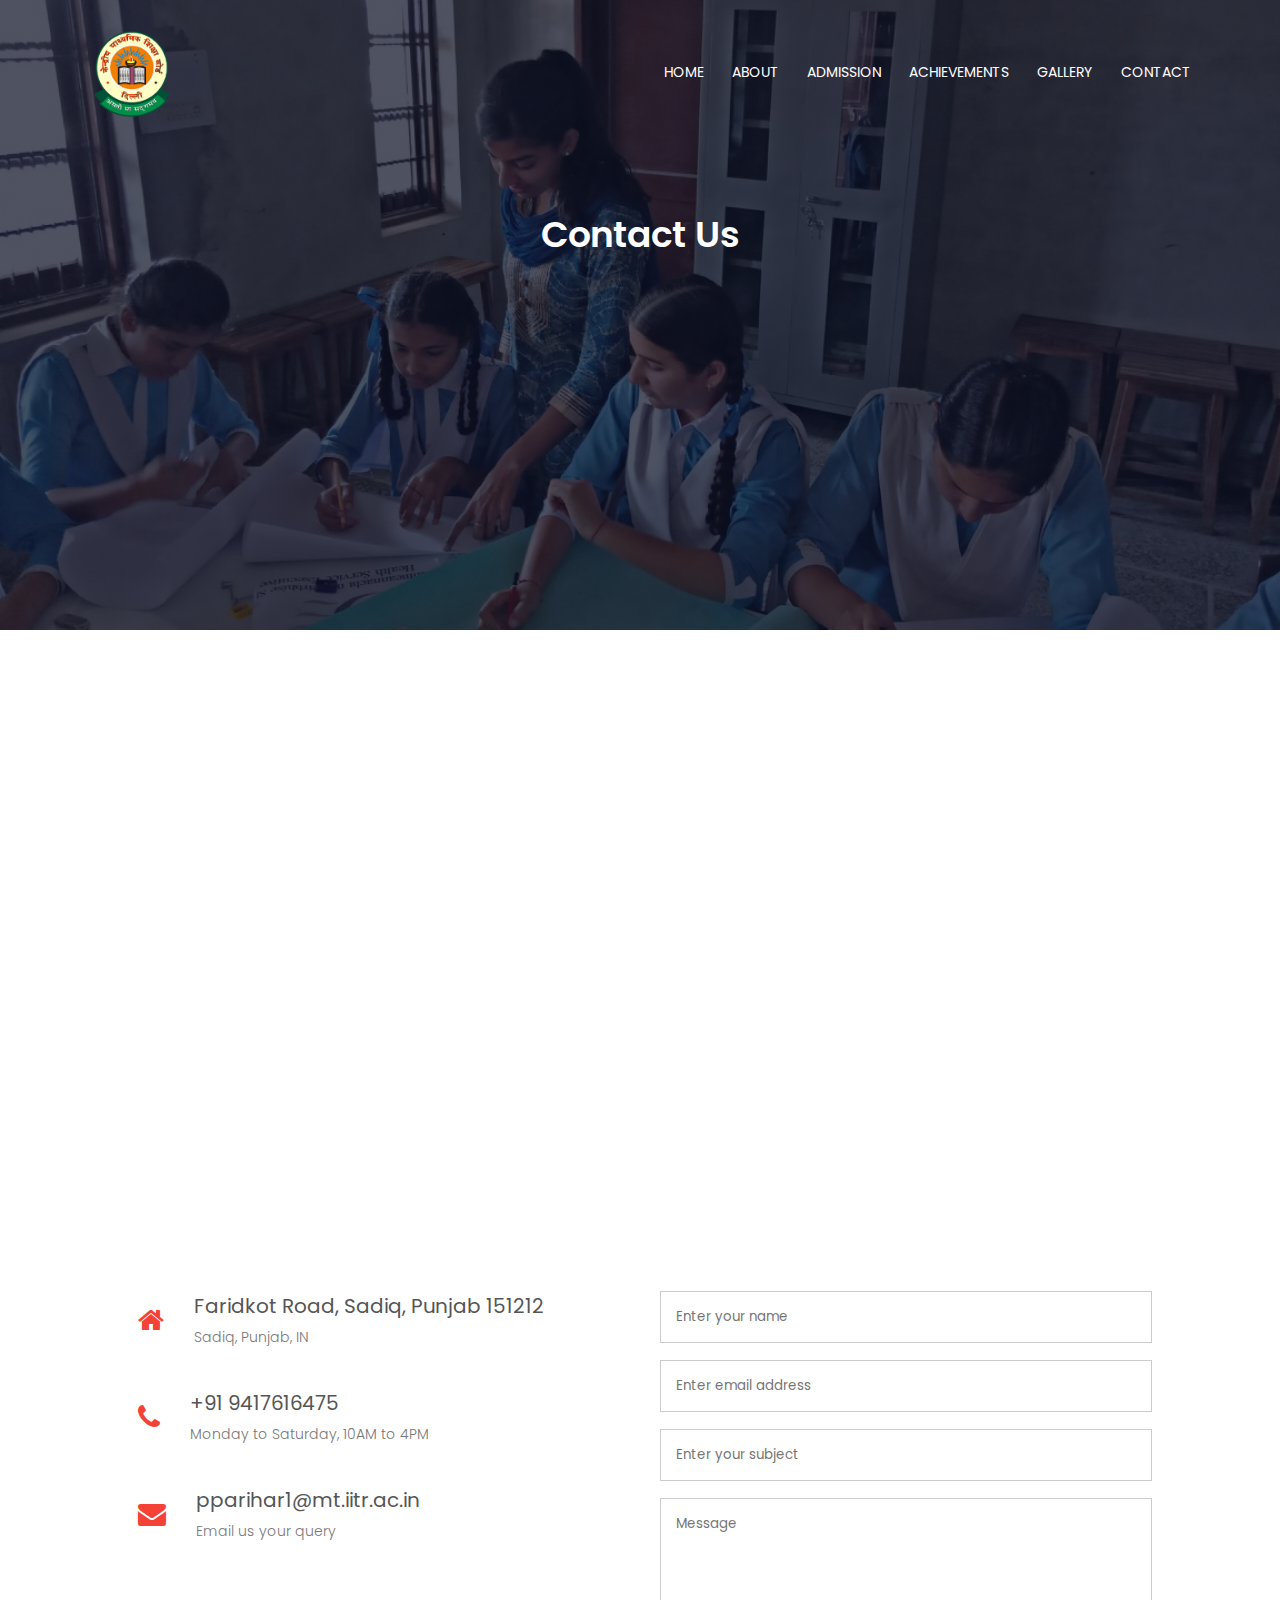
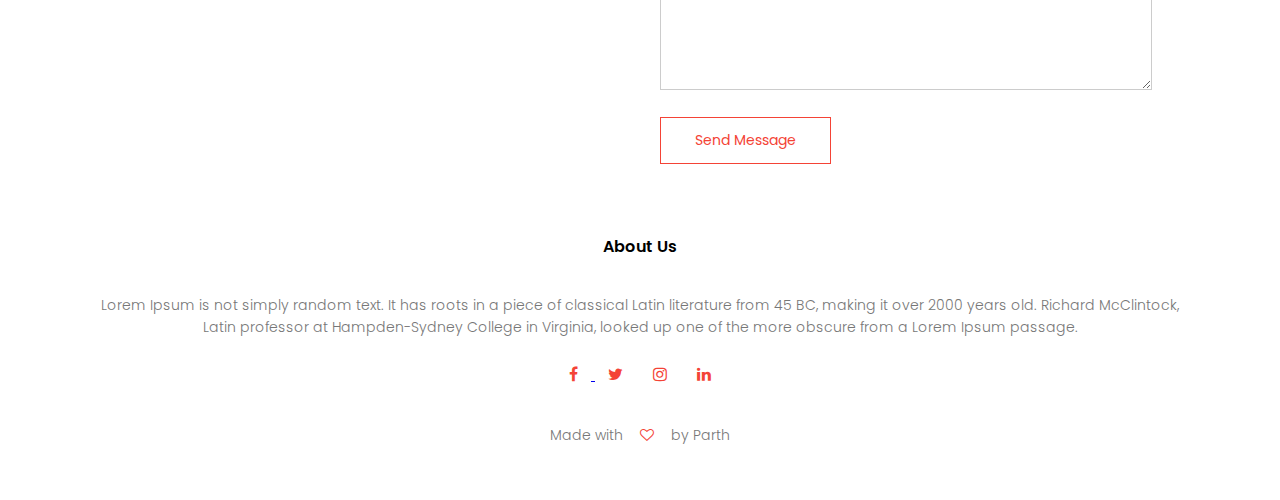
<file: contact.html>
<html lang="en">
<head>
    <meta charset="UTF-8">
    <meta http-equiv="X-UA-Compatible" content="IE=edge">
    <meta name="viewport" content="width=device-width, initial-scale=1.0">
    <title>School Website</title>
    <link rel="stylesheet" href="style.css">
    <link rel="preconnect" href="https://fonts.googleapis.com">
<link rel="preconnect" href="https://fonts.gstatic.com" crossorigin>
<link href="https://fonts.googleapis.com/css2?family=Poppins:wght@100;200;300;400;600;700&display=swap" rel="stylesheet">
<link rel="stylesheet" href="https://stackpath.bootstrapcdn.com/font-awesome/4.7.0/css/font-awesome.min.css">
</head>
<body>
   

    <section class="sub-header">
        <nav>
            <a href="index.html"><img src="images/logo1.png"></a>
            <div class="nav-links" id="navLinks">
                <i class="fa fa-times" onclick="hideMenu()"></i>
                <ul>
                    <li><a href="index.html">HOME</a></li>
                    <li><a href="about us.html">ABOUT</a></li>
                    <li><a href="admission.html">ADMISSION</a></li>
                    <li><a href="achievements.html">ACHIEVEMENTS</a></li>
                    <li><a href="">GALLERY</a></li>
                    <li><a href="contact.html">CONTACT</a></li>


                </ul>
            </div>
            <i class="fa fa-bars" onclick="showMenu()"></i>
        </nav>
        <h1>Contact Us</h1>
</section>

<!-------- contact us --------->

<section class="location">

    <iframe src="https://www.google.com/maps/embed?pb=!1m18!1m12!1m3!1d3430.5313664049354!2d74.60034381513071!3d30.70345898164738!2m3!1f0!2f0!3f0!3m2!1i1024!2i768!4f13.1!3m3!1m2!1s0x3919e002fc8a9355%3A0xd1acc2350016698c!2sDivine%20Mata%20Gujri%20Public%20School!5e0!3m2!1sen!2sin!4v1625684255041!5m2!1sen!2sin" width="600" height="450" style="border:0;" allowfullscreen="" loading="lazy"></iframe>
    
</section>

<section class="contact-us">

    <div class="row">
        <div class="contact-col">
            <div>
                <i class="fa fa-home"></i>
                    <span>
                        <h5>Faridkot Road, Sadiq, Punjab 151212</h5>
                        <p>Sadiq, Punjab, IN</p>
                    </span>
            </div>
            <div>
                <i class="fa fa-phone"></i>
                    <span>
                        <h5>+91 9417616475</h5>
                        <p>Monday to Saturday, 10AM to 4PM</p>
                    </span>
            </div>
            <div>
                <i class="fa fa-envelope"></i>
                    <span>
                        <h5>pparihar1@mt.iitr.ac.in</h5>
                        <p>Email us your query</p>
                    </span>
            </div>
        </div>
        <div class="contact-col">

        <form action="form-handler.php" method="POST">
            <input type="text" name="name" placeholder="Enter your name" required>
            <input type="email" name="email" placeholder="Enter email address" required>
            <input type="text" name="subject" placeholder="Enter your subject" required>
            <textarea rows="8" name="message" placeholder="Message" required></textarea>
            <button type="submit" class="visit-btn red-btn">Send Message</button>
        </form>
        </div>
    </div>
</section>
<!--------Footer--------->

<section class="footer">
    <h4>About Us</h4>
    <p>Lorem Ipsum is not simply random text. It has roots in a piece of classical Latin literature from 45 BC, 
        making it over 2000 years old. Richard McClintock,<br>Latin professor at 
        Hampden-Sydney College in Virginia, looked up one of the more obscure from a 
        Lorem Ipsum passage.</p>
        <div class="icons">
            <a href="https://www.facebook.com/Divine-Mata-Gujri-Public-School-Sadiq-582546075471408/" target="_blank">
                <i class="fa fa-facebook"></i>
                </a>
            <i class="fa fa-twitter"></i>
            <i class="fa fa-instagram"></i>
            <i class="fa fa-linkedin"></i>
        </div>
        <p>Made with <i class="fa fa-heart-o"></i> by Parth</p>
</section>

<!------Java Script------>

<script>
    var navLinks = document.getElementById("navLinks");

    function showMenu() {
        navLinks.style.right = "0";
    }
    function hideMenu() {
        navLinks.style.right = "-200px";
    }

</script>

</body>
</html>
</file>
<file: style.css>
*{
    margin: 0;
    padding: 0;
    font-family: 'Poppins', sans-serif;
}
header {
    text-align: center;
    background-color: #fff;
    padding: 10px;
    position: fixed;
    width: 100%;
    z-index: 1;
    top: 0;
    left: 0;
}
header h1{
    color: #e63737;
    padding: 6px 12px;
    display: inline-block;
}
.header{
    min-height: 88vh;
    width: 100%;
    background-image: linear-gradient(rgba(4,9,30,0.7),rgba(4,9,30,0.7)), url(images/banner.jpg);
    background-position: center;
    background-size: cover;
    position: relative;
    top: 80px;
}
nav{
    display: flex;
    padding: 2% 6%;
    justify-content: space-between;
    align-items: center;
}
nav img{
    width: 110px;
}
.nav-links{
    flex: 1;
    text-align: right;
}
.nav-links ul li{
    list-style: none;
    display: inline-block;
    padding: 8px 12px;
    position: relative;
}
.nav-links ul li a{
    color: #fff;
    text-decoration: none;
    font-size: 14px;
}
.nav-links ul li::after{
    content: '';
    width: 0%;
    height: 2px;
    background: #f44336;
    display: block;
    margin: auto;
    transition: 0.5s;;
}
.nav-links ul li:hover::after{
    width: 100%;
}
.text-box{
    width: 90%;
    color: #fff;
    position: absolute;
    top: 50%;
    left: 50%;
    transform: translate(-50%,-50%);
    text-align: center;
}
.text-box h1{
    font-size: 62px;
}
.text-box p{
    margin: 10px 0 40px;
    font-size: 15px;
    color: #fff;
}
.visit-btn{
    display: inline-block;
    text-decoration: none;
    color: #fff;
    border: 1px solid #fff;
    padding: 12px 34px;
    font-size: 14px;
    background: transparent;
    position: relative;
    cursor: pointer;
}
.visit-btn:hover{
    border: 1px solid #f44336;
    background: #f44336;
    transition: 1s;
}
nav .fa{
    display: none;
}

@media(max-width: 780px) {
    html body{
        overflow-x: hidden;
    }
    .text-box h1{
        font-size: 20px;
    }
    .nav-links ul li{
        display: block;
    }
    .nav-links{
        position: fixed;
        background: #f44336;
        height: 100vh;
        width: 200px;
        top: 0;
        right: -200px;
        text-align: left;
        z-index: 1;
        transition: 1s;
    }
    nav .fa{
        display: block;
        color: #fff;
        margin: 10px;
        font-size: 23px;
        cursor: pointer;
    }
    .nav-links ul{
        padding: 30px;
    }
    .header nav img{
        width: 75px;
    }
    .sub-header nav img{
        width: 75px;
    }
}

/*--------course--------*/

.course{
    width: 80%;
    margin: auto;
    text-align: center;
    padding-top: 170px;
}
h1{
    font-size: 36px;
    font-weight: 600;
}
p{
    color: #777;
    font-size: 14px;
    font-weight: 300;
    line-height: 22px;
    padding: 10px;
}
.row{
    margin-top: 5%;
    display: flex;
    justify-content: space-between;
}
.course-col{
    flex-basis: 31%;
    background: #fff3f3;
    border-radius: 10px;
    margin-bottom: 5%;
    padding: 20px 12px;
    box-sizing: border-box;
    transition: 0.5s;
}
h3{
    text-align: center;
    font-weight: 600;
    margin: 10px 0;
}
.course-col:hover{
    box-shadow: 0 0 20px 0 rgba(0,0,0,0.2);
}
@media(max-width: 780px){
    .row{
        flex-direction: column;
    }
}

/*-------- campus -------*/

.campus{
    width: 80%;
    margin: auto;
    text-align: center;
    padding-top: 50px;
}
.campus-col{
    flex-basis: 32%;
    border-radius: 10px;
    margin-bottom: 30px;
    position: relative;
    overflow: hidden;
}
.campus-col img{
    width: 100%;
    display: block;
}
.layer{
    background: transparent;
    height: 100%;
    width: 100%;
    position: absolute;
    top: 0;
    left: 0;
    transition: 00.5s;
}
.layer:hover{
    background: rgba(226,0,0,0.7);
}
.layer h3{
    width: 100%;
    font-weight: 500;
    color: #fff;
    font-size: 26px;
    bottom: 0;
    left: 50%;
    transform: translateX(-50%);
    position: absolute;
    opacity: 0;
    transition:  0.5s;
}
.layer:hover h3{
    bottom: 49%;
    opacity: 1;
}

/*------facilities------*/

.facilities{
    width: 80%;
    margin: auto;
    text-align: center;
    padding-top: 100px;
}
.facilities-col{
    flex-basis: 31%;
    border-radius: 10px;
    margin-bottom: 5%;
    text-align: left;
}
.facilities-col img{
    width: 100%;
    border-radius: 10px;
}
.facilities-col p{
    padding: 0;
}
.facilities-col h3{
    margin-top: 16px;
    margin-bottom: 15px;
    text-align: left;
}

/*-------testimonials------*/

.testimonials{
    width: 80%;
    margin: auto;
    padding-top: 100px;
    text-align: center;
}
.testimonial-col{
    flex-basis: 44%;
    border-radius: 10px;
    margin-bottom: 5%;
    text-align: left;
    background: #fff3f3;
    padding: 25px;
    cursor: pointer;
    display: flex;
}
.testimonial-col img{
    height: 40px;
    margin-left: 5px;
    margin-right: 30px;
    border-radius: 50%;
}
.testimonial-col p{
    padding: 0;
}
.testimonial-col h3{
    margin-top: 15px;
    margin-bottom: 0;
    text-align: left;
}
.testimonial-col .fa{
    color: #f44336;
}
@media(max-width: 780px) {
    .testimonial-col img{
        margin-left: 0px;
        margin-right: 15px;
    }
}

/*-------CALL TO ACTION--------*/

.cta{
    margin: 100px auto;
    width: 80%;
    background-image: linear-gradient(rgba(0,0,0,0.7),rgba(0,0,0,0.7)),url(images/banner2.jpg);
    background-position: center;
    background-size: cover;
    border-radius: 10px;
    text-align: center;
    padding: 100px 0;
}
.cta h1{
    color: #fff;
    margin-bottom: 40px;
    padding: 0;
}
@media(max-width: 780px){
    .cta h1{
        font-size: 24px;
    }
}

/*-------footer--------*/

.footer{
    width: 100%;
    text-align: center;
    padding: 30px 0;
}

.footer h4{
    margin-bottom: 25px;
    margin-top: 20px;
    font-weight: 600;
}

.footer .fa{
    color: #f44336;
    margin: 0 13px;
    cursor: pointer;
    padding:  18px 0;
}
.fa-heart-o{
    color: #f44336;

}

/*--------- about us page ---------*/

.sub-header{
    height: 70vh;
    width: 100%;
    background-image: linear-gradient(rgba(4,9,30,0.7),rgba(4,9,30,0.7)),url(images/background.jpg);
    background-position: center;
    background-size: cover;
    text-align: center;
    color: #fff;
    
}
.sub-header h1{
    margin-top: 60px;
}
.about-us{
    width: 80%;
    margin: auto;
    padding-top: 80px;
    padding-bottom: 50px;
}

.about-col{
    flex-basis: 48%;
    padding: 30px 2px;
}
.about-col img{
    width: 100%;
}
.about-col h1{
    padding-top: 0;
}
.about-col p{
    padding: 15px 0 25px;
}

.red-btn{
    top: 10px;
    border: 1px solid #f44336;
    background: transparent;
    color: #f44336;
}
.red-btn:hover{
    color: #fff
}

/*---------blog-content---------*/

.blog-content{
    width: 80%;
    margin: auto;
    padding: 60px ;
    
    
}
.blog-left{
    flex-basis: 80%;
    
}
.blog-left img{
    width: 100%;
   
}
.blog-left h2{
    color: #222;
    font-weight: 600;
    margin: 30px 0;
}
.blog-left p{
    color: #999;
    padding: 0;
}
.blog-right h3{
    background: #f44336;
    color: #fff;
    padding: 7px 0;
    font-size: 16px;
    margin-bottom: 20px;
}

.blog-right div{
    display: flex;
    align-items: center;
    justify-content: space-between;
    color: #555;
    padding: 8px;
    box-sizing: border-box;
}

.comment-box{
    border: 1px solid #ccc;
    margin: 50px 0;
    padding: 10px 20px;
}
.comment-box h3{
    text-align: left;
}
.comment-box input, .comment-box textarea{
    width: 100%;
    padding: 10px;
    margin: 15px 0;
    box-sizing: border-box;
    border: none;
    outline: none;
    background: #f0f0f0;
}
.comment-form button{
    margin: 10px 0;
}

@media(max-width:780px){
    .sub-header h1{
        font-size: 24px;
    }
}

/*---------- contact us -----------*/

.location{
    width: 80%;
    margin: auto;
    padding: 80px 0;
}
.location iframe{
    width: 100%;
}
.contact-us{
    width: 80%;
    margin: auto;
}
.contact-col{
    flex-basis: 48%;
    margin-bottom: 30px;
}
.contact-col div{
    display: flex;
    align-items: center;
    margin-bottom: 40px;
}
.contact-col div .fa{
    font-size: 28px;
    color: #f44336;
    margin: 10px;
    margin-right: 30px;
}
.contact-col div p{
    padding: 0;
}
.contact-col div h5{
    font-size: 20px;
    margin-bottom: 5px;
    color: #555;
    font-weight: 400;
}
.contact-col input, .contact-col textarea{
    width: 100%;
    padding: 15px;
    margin-bottom: 17px;
    outline: none;
    border: 1px solid #ccc;
    box-sizing: border-box;
}
</file>
